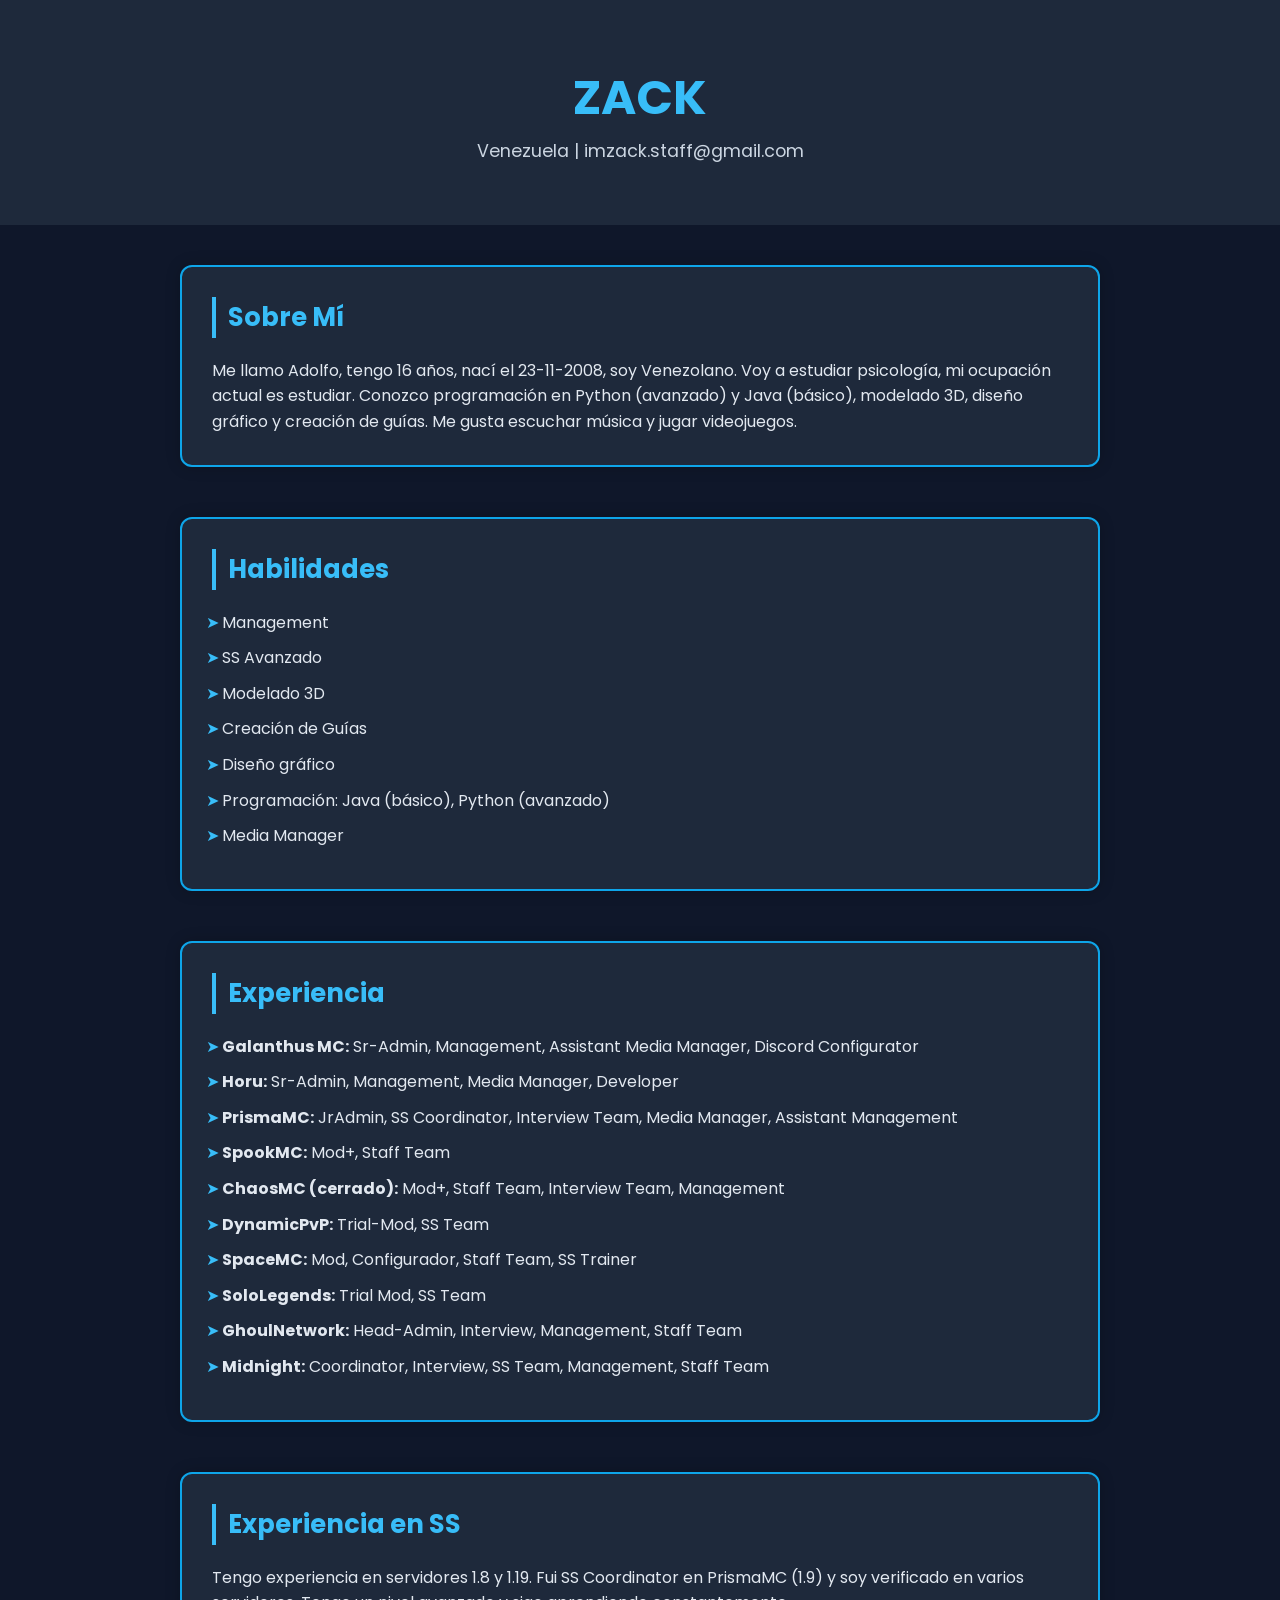
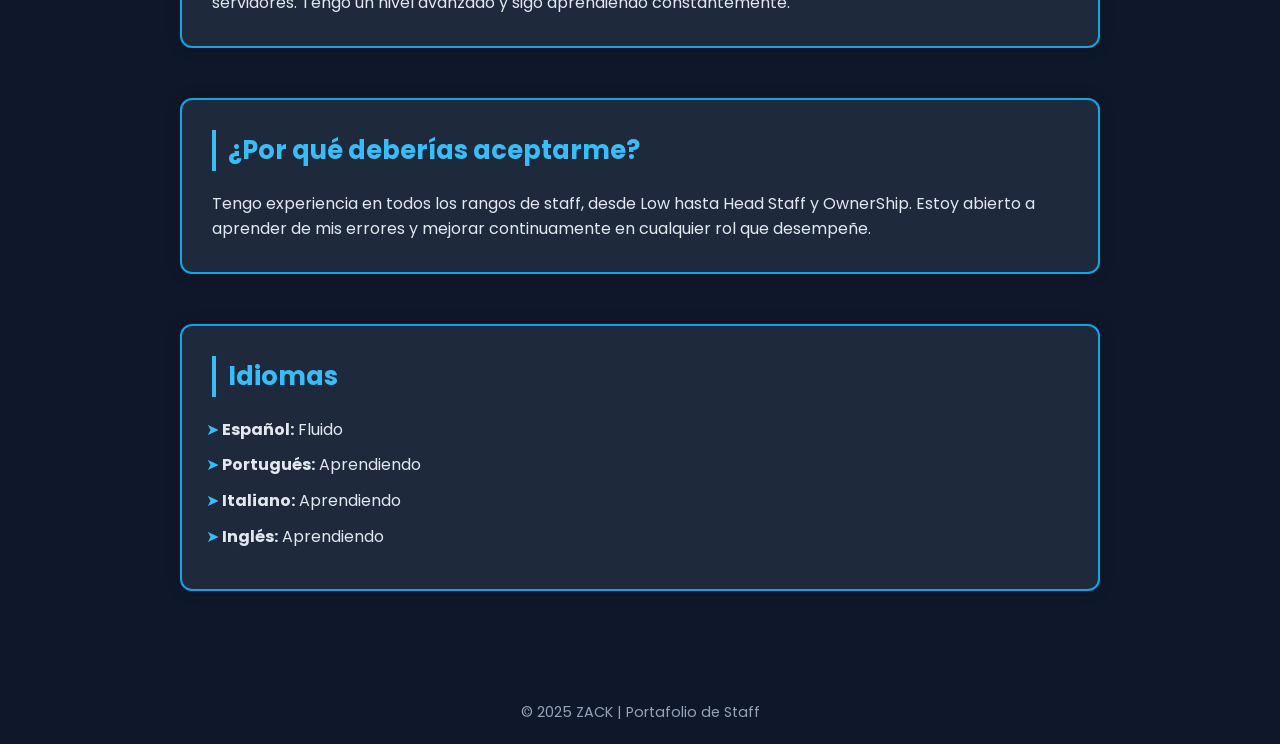
<file: principal.html>
<!DOCTYPE html>
<html lang="es">
<head>
  <meta charset="UTF-8" />
  <meta name="viewport" content="width=device-width, initial-scale=1.0"/>
  <title>ZACK | CV</title>
  <link href="https://fonts.googleapis.com/css2?family=Poppins:wght@400;600;700&display=swap" rel="stylesheet">

  <!-- AOS Library CSS -->
  <link href="https://unpkg.com/aos@2.3.4/dist/aos.css" rel="stylesheet" />

  <style>
    * {
      box-sizing: border-box;
      margin: 0;
      padding: 0;
    }

    body {
      font-family: 'Poppins', sans-serif;
      background-color: #0f172a;
      color: #e2e8f0;
      line-height: 1.6;
    }

    header {
      background: #1e293b;
      padding: 60px 20px;
      text-align: center;
    }

    header h1 {
      font-size: 3rem;
      color: #38bdf8;
    }

    header p {
      font-size: 1.1rem;
      color: #cbd5e1;
    }

    .container {
      max-width: 960px;
      margin: 0 auto;
      padding: 40px 20px;
    }

    section {
      margin-bottom: 50px;
      background: #1e293b;
      padding: 30px;
      border-radius: 12px;
      border: 2px solid #0ea5e9;
      box-shadow: 0 0 15px rgba(0,0,0,0.2);
      transition: transform 0.3s ease, box-shadow 0.3s ease;
    }

    section:hover {
      transform: scale(1.02);
      box-shadow: 0 0 25px rgba(14, 165, 233, 0.3);
    }

    section h2 {
      color: #38bdf8;
      font-size: 1.6rem;
      margin-bottom: 20px;
      border-left: 4px solid #38bdf8;
      padding-left: 12px;
    }

    ul {
      list-style: none;
      padding-left: 0;
    }

    li {
      margin-bottom: 10px;
      padding-left: 10px;
      position: relative;
      transition: color 0.3s ease, transform 0.3s ease;
    }

    li::before {
      content: "➤";
      color: #38bdf8;
      display: inline-block;
      width: 1em;
      margin-left: -1em;
    }

    li:hover {
      color: #0ea5e9;
      transform: translateX(5px);
    }

    footer {
      background: #0f172a;
      text-align: center;
      padding: 20px;
      color: #94a3b8;
      font-size: 0.9rem;
    }

    @media (max-width: 600px) {
      header h1 {
        font-size: 2.2rem;
      }

      section h2 {
        font-size: 1.3rem;
      }
    }
  </style>
</head>
<body>
  <header>
    <h1>ZACK</h1>
    <p>Venezuela | imzack.staff@gmail.com</p>
  </header>

  <div class="container">
    <section data-aos="fade-up">
      <h2>Sobre Mí</h2>
      <p>Me llamo Adolfo, tengo 16 años, nací el 23-11-2008, soy Venezolano. Voy a estudiar psicología, mi ocupación actual es estudiar. Conozco programación en Python (avanzado) y Java (básico), modelado 3D, diseño gráfico y creación de guías. Me gusta escuchar música y jugar videojuegos.</p>
    </section>

    <section data-aos="fade-up">
      <h2>Habilidades</h2>
      <ul>
        <li>Management</li>
        <li>SS Avanzado</li>
        <li>Modelado 3D</li>
        <li>Creación de Guías</li>
        <li>Diseño gráfico</li>
        <li>Programación: Java (básico), Python (avanzado)</li>
        <li>Media Manager</li>
      </ul>
    </section>

    <section data-aos="fade-up">
      <h2>Experiencia</h2>
      <ul>
        <li><strong>Galanthus MC:</strong> Sr-Admin, Management, Assistant Media Manager, Discord Configurator</li>
        <li><strong>Horu:</strong> Sr-Admin, Management, Media Manager, Developer</li>
        <li><strong>PrismaMC:</strong> JrAdmin, SS Coordinator, Interview Team, Media Manager, Assistant Management</li>
        <li><strong>SpookMC:</strong> Mod+, Staff Team</li>
        <li><strong>ChaosMC (cerrado):</strong> Mod+, Staff Team, Interview Team, Management</li>
        <li><strong>DynamicPvP:</strong> Trial-Mod, SS Team</li>
        <li><strong>SpaceMC:</strong> Mod, Configurador, Staff Team, SS Trainer</li>
        <li><strong>SoloLegends:</strong> Trial Mod, SS Team</li>
        <li><strong>GhoulNetwork:</strong> Head-Admin, Interview, Management, Staff Team</li>
        <li><strong>Midnight:</strong> Coordinator, Interview, SS Team, Management, Staff Team</li>
      </ul>
    </section>

    <section data-aos="fade-up">
      <h2>Experiencia en SS</h2>
      <p>Tengo experiencia en servidores 1.8 y 1.19. Fui SS Coordinator en PrismaMC (1.9) y soy verificado en varios servidores. Tengo un nivel avanzado y sigo aprendiendo constantemente.</p>
    </section>

    <section data-aos="fade-up">
      <h2>¿Por qué deberías aceptarme?</h2>
      <p>Tengo experiencia en todos los rangos de staff, desde Low hasta Head Staff y OwnerShip. Estoy abierto a aprender de mis errores y mejorar continuamente en cualquier rol que desempeñe.</p>
    </section>

    <section data-aos="fade-up">
      <h2>Idiomas</h2>
      <ul>
        <li><strong>Español:</strong> Fluido</li>
        <li><strong>Portugués:</strong> Aprendiendo</li>
        <li><strong>Italiano:</strong> Aprendiendo</li>
        <li><strong>Inglés:</strong> Aprendiendo</li>
      </ul>
    </section>
  </div>

  <footer>
    <p>&copy; 2025 ZACK | Portafolio de Staff</p>
  </footer>

  <!-- AOS Library JS -->
  <script src="https://unpkg.com/aos@2.3.4/dist/aos.js"></script>
  <script>
    AOS.init({
      duration: 800,
      once: true
    });
  </script>
</body>
</html>
</file>
